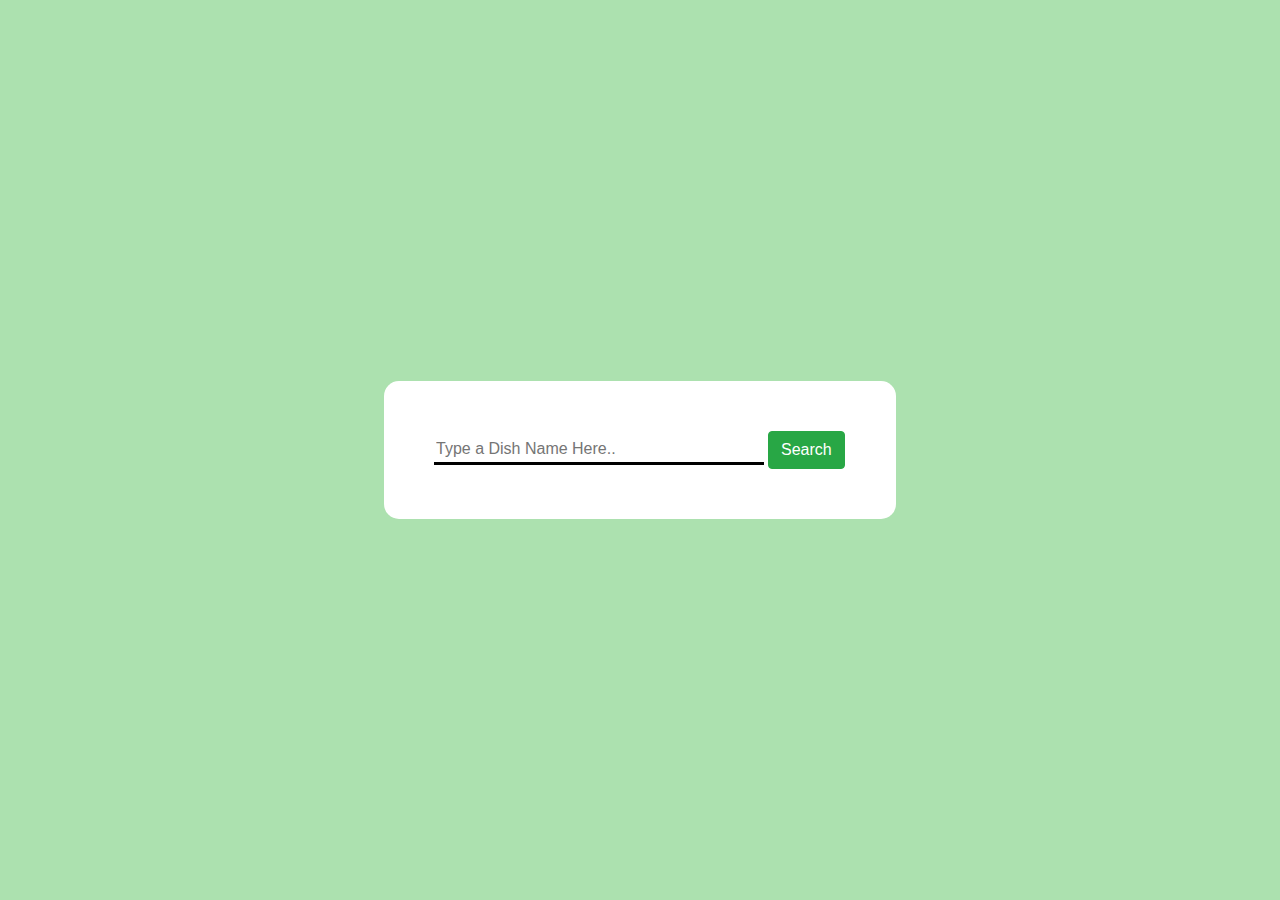
<file: index.html>
<!DOCTYPE html>
<html lang="en" dir="ltr">
  <head>
    <meta charset="utf-8">
    <title>Recipe website</title>
      <link rel="stylesheet" href="https://maxcdn.bootstrapcdn.com/bootstrap/4.0.0/css/bootstrap.min.css" integrity="sha384-Gn5384xqQ1aoWXA+058RXPxPg6fy4IWvTNh0E263XmFcJlSAwiGgFAW/dAiS6JXm" crossorigin="anonymous">
    <link rel="stylesheet" href="css/styles.css">
  </head>
  <body>

    <div class="input">
      <input type="search" id="inp" class="search" placeholder="Type a Dish Name Here.." />
        <button type="button" id="bt" class="btn btn-success">Search</button>
    </div>

<script src="index.js" charset="utf-8"></script>
  </body>
</html>
</file>
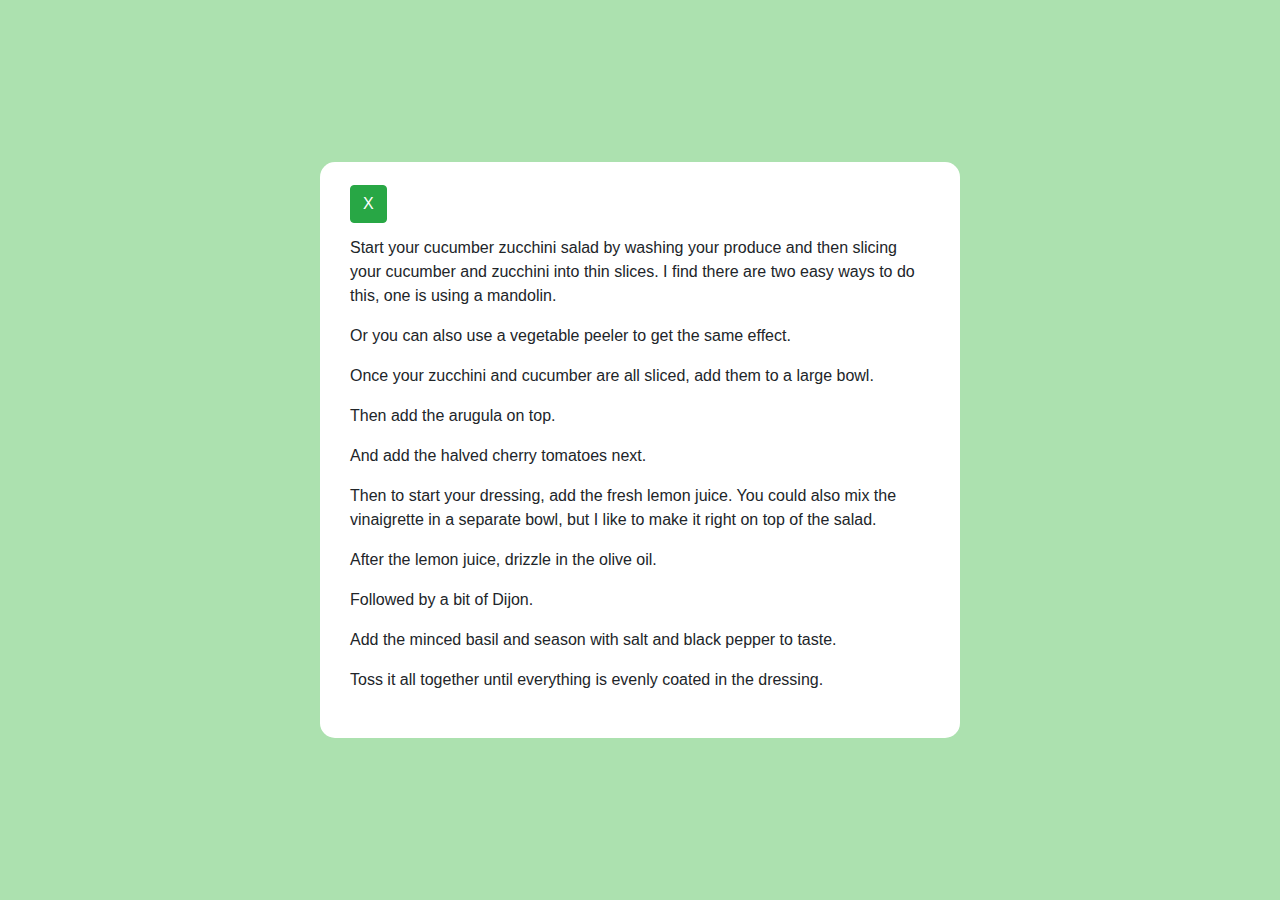
<file: salad-recipe.html>
<!DOCTYPE html>
<html lang="en" dir="ltr">
  <head>
    <meta charset="utf-8">
    <title>salad recipe</title>
      <link rel="stylesheet" href="https://maxcdn.bootstrapcdn.com/bootstrap/4.0.0/css/bootstrap.min.css" integrity="sha384-Gn5384xqQ1aoWXA+058RXPxPg6fy4IWvTNh0E263XmFcJlSAwiGgFAW/dAiS6JXm" crossorigin="anonymous">
      <link rel="stylesheet" href="css/styles.css">
  </head>
  <body>
  <div class="rec">
   <button type="button"  class="rmv btn btn-success"><a href="index.html">X</a></button>
    <p>Start your cucumber zucchini salad by washing your produce and then slicing your cucumber and zucchini into thin slices. I find there are two easy ways to do this, one is using a mandolin.</p>
    <p>Or you can also use a vegetable peeler to get the same effect.</p>
    <p>Once your zucchini and cucumber are all sliced, add them to a large bowl.</p>
    <p>Then add the arugula on top.</p>
    <p>And add the halved cherry tomatoes next.</p>
    <p>Then to start your dressing, add the fresh lemon juice. You could also mix the vinaigrette in a separate bowl, but I like to make it right on top of the salad.</p>
    <p>After the lemon juice, drizzle in the olive oil.</p>
    <p>Followed by a bit of Dijon.</p>
    <p>Add the minced basil and season with salt and black pepper to taste.</p>
    <p>Toss it all together until everything is evenly coated in the dressing.</p>
  </div>
  </body>
</html>
</file>
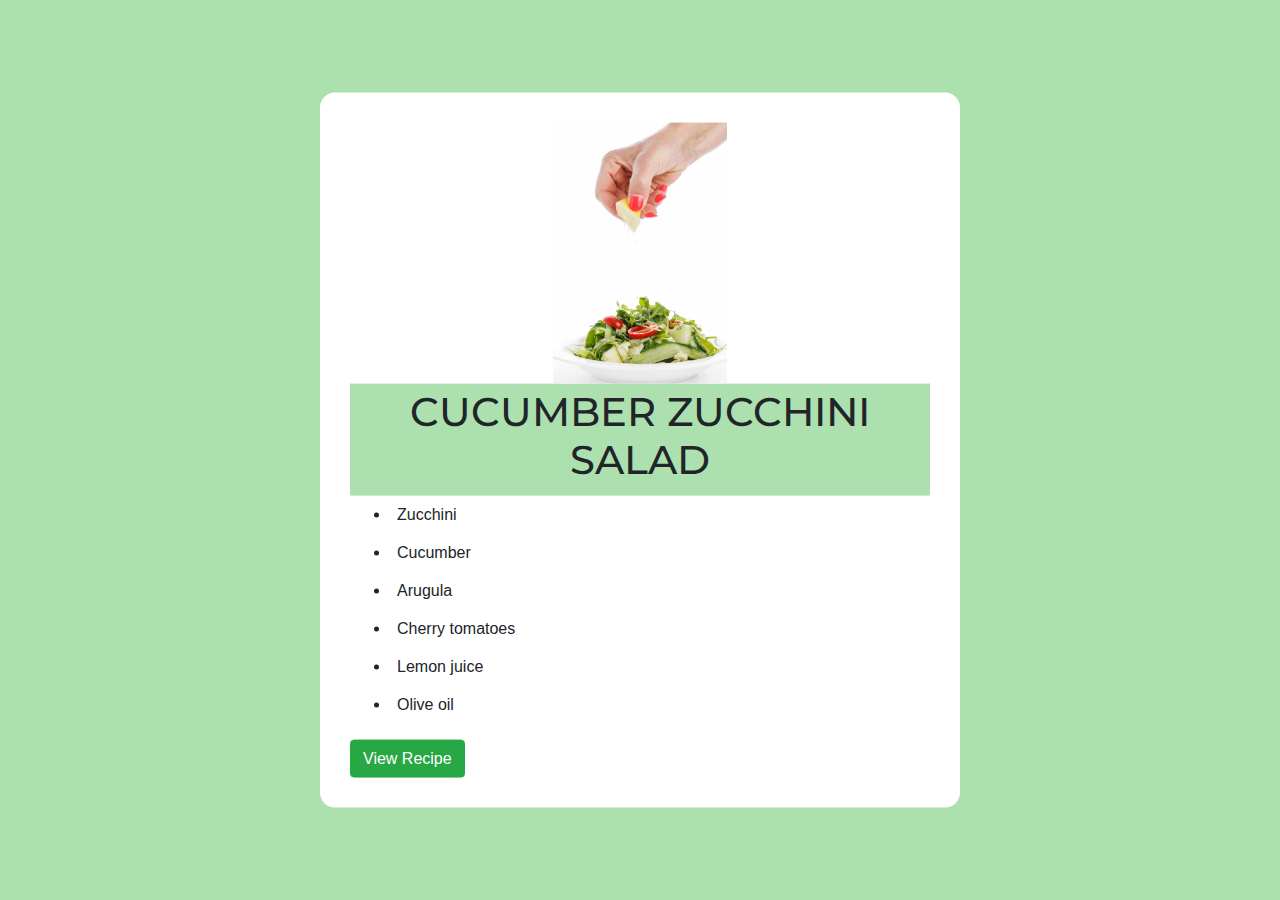
<file: salad.html>
<!DOCTYPE html>
<html lang="en" dir="ltr">
  <head>
    <meta charset="utf-8">
    <title>salad</title>
    <link rel="stylesheet" href="https://maxcdn.bootstrapcdn.com/bootstrap/4.0.0/css/bootstrap.min.css" integrity="sha384-Gn5384xqQ1aoWXA+058RXPxPg6fy4IWvTNh0E263XmFcJlSAwiGgFAW/dAiS6JXm" crossorigin="anonymous">
      <link rel="stylesheet" href="css/styles.css">
      <link rel="preconnect" href="https://fonts.googleapis.com">
    <link rel="preconnect" href="https://fonts.gstatic.com" crossorigin>
    <link href="https://fonts.googleapis.com/css2?family=Merriweather&family=Montserrat&family=Sacramento&display=swap" rel="stylesheet">
  </head>
  <body>
    <div class="ing">
      <img src="images/salad.jpg" alt="">
      <div class="name">
        <h1> CUCUMBER ZUCCHINI SALAD</h1>
      </div>
      <ul>
        <li> Zucchini</li>
        <li>Cucumber </li>
        <li>Arugula </li>
        <li>Cherry tomatoes </li>
        <li>Lemon juice </li>
        <li>Olive oil </li>

      </ul>
      <button type="button" id="sal" class="btn btn-success"><a href="salad-recipe.html">View Recipe</a></button>

    </div>

 
  </body>
</html>
</file>
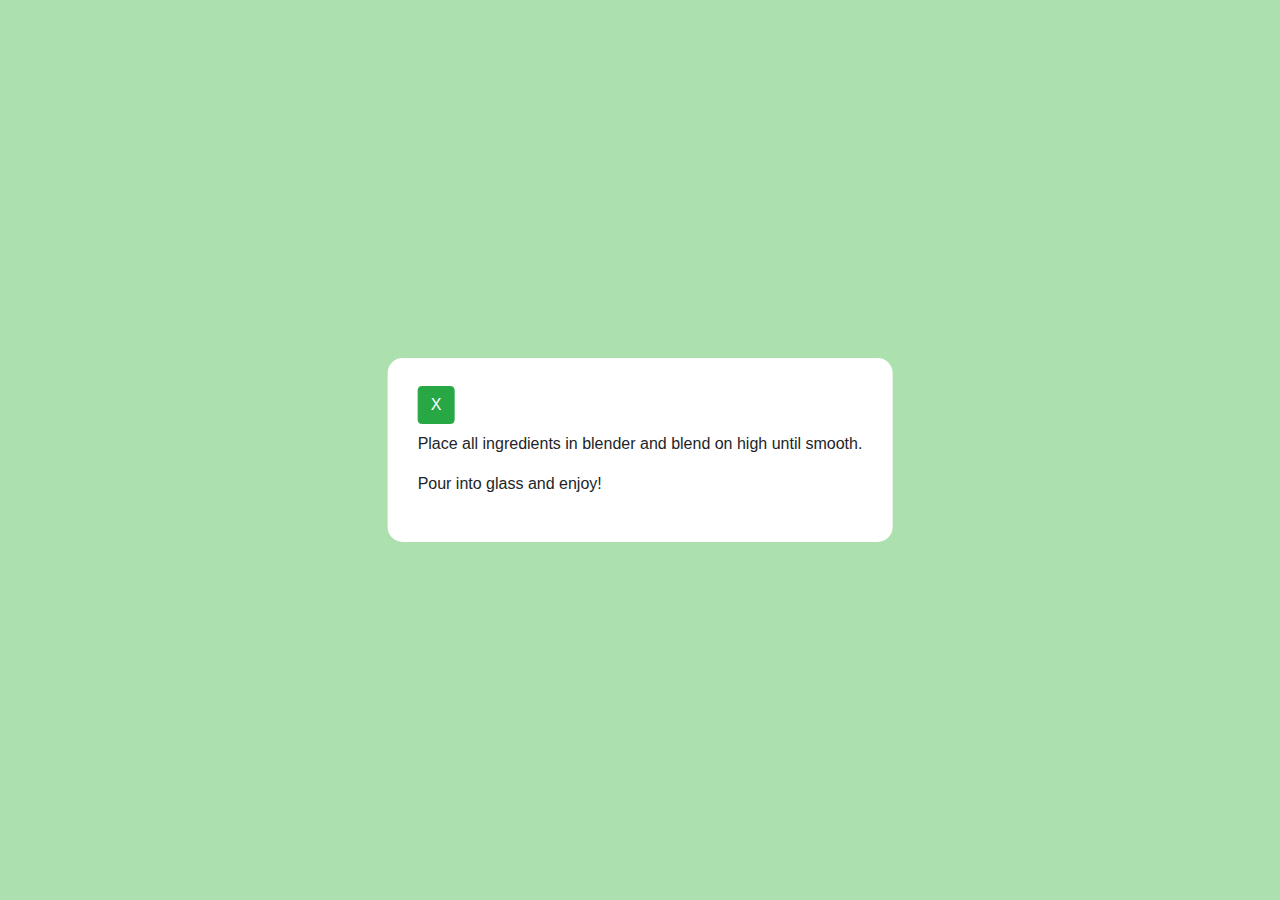
<file: smoothie-recipe.html>
<!DOCTYPE html>
<html lang="en" dir="ltr">
  <head>
    <meta charset="utf-8">
    <title>smoothie recipe</title>
      <link rel="stylesheet" href="https://maxcdn.bootstrapcdn.com/bootstrap/4.0.0/css/bootstrap.min.css" integrity="sha384-Gn5384xqQ1aoWXA+058RXPxPg6fy4IWvTNh0E263XmFcJlSAwiGgFAW/dAiS6JXm" crossorigin="anonymous">
      <link rel="stylesheet" href="css/styles.css">
  </head>
  <body>
  <div class="rec">
   <button type="button"  class="rmv btn btn-success"><a href="index.html">X</a></button>
    <p>Place all ingredients in blender and blend on high until smooth.</p>
    <p>Pour into glass and enjoy!</p>
  </div>
  </body>
</html>
</file>
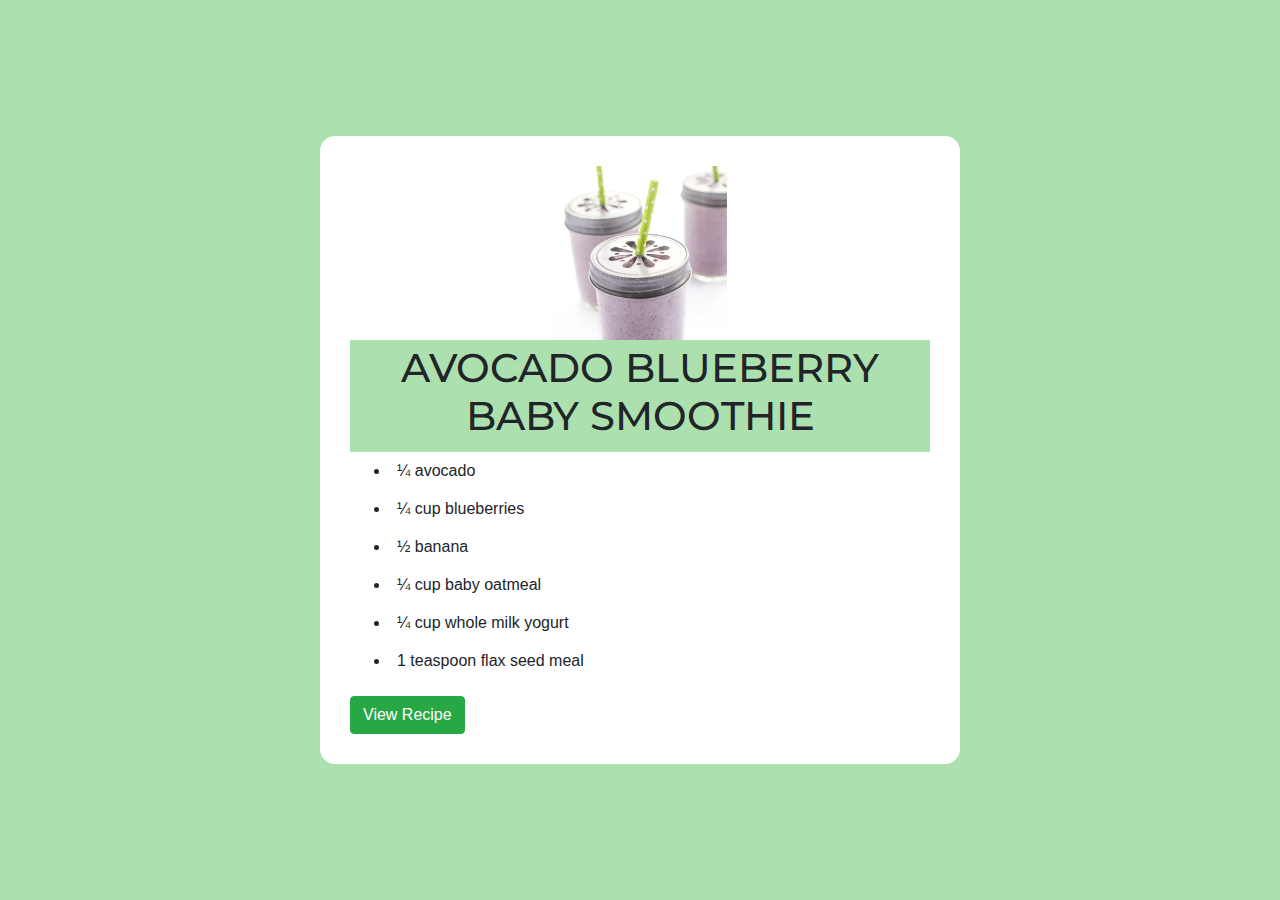
<file: smoothie.html>
<!DOCTYPE html>
<html lang="en" dir="ltr">
  <head>
    <meta charset="utf-8">
    <title>smoothie</title>
    <link rel="stylesheet" href="https://maxcdn.bootstrapcdn.com/bootstrap/4.0.0/css/bootstrap.min.css" integrity="sha384-Gn5384xqQ1aoWXA+058RXPxPg6fy4IWvTNh0E263XmFcJlSAwiGgFAW/dAiS6JXm" crossorigin="anonymous">
      <link rel="stylesheet" href="css/styles.css">
      <link rel="preconnect" href="https://fonts.googleapis.com">
    <link rel="preconnect" href="https://fonts.gstatic.com" crossorigin>
    <link href="https://fonts.googleapis.com/css2?family=Merriweather&family=Montserrat&family=Sacramento&display=swap" rel="stylesheet">
  </head>
  <body>
    <div class="ing">
      <img src="images/Smoothie.jpg" alt="">
      <div class="name">
        <h1> AVOCADO BLUEBERRY BABY SMOOTHIE </h1>
      </div>
      <ul>
        <li>¼ avocado </li>
        <li>¼ cup blueberries </li>
        <li>½ banana </li>
        <li>¼ cup baby oatmeal </li>
        <li>¼ cup whole milk yogurt </li>
        <li> 1 teaspoon flax seed meal</li>
      </ul>
      <button type="button" id="smoo" class="btn btn-success"><a href="smoothie-recipe.html">View Recipe</a></button>

    </div>
 
  </body>
</html>
</file>
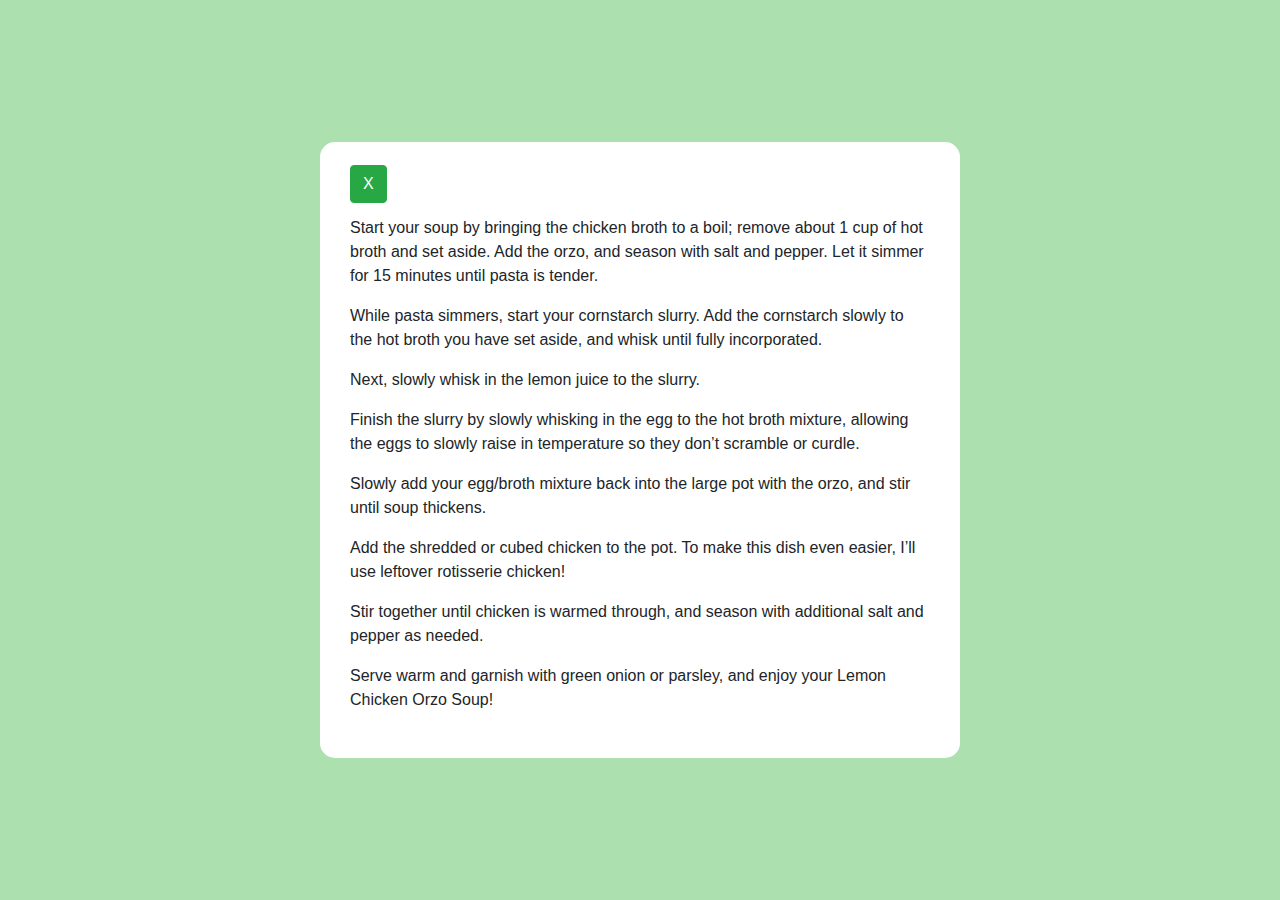
<file: soup-recipe.html>
<!DOCTYPE html>
<html lang="en" dir="ltr">
  <head>
    <meta charset="utf-8">
    <title>soup recipe</title>
      <link rel="stylesheet" href="https://maxcdn.bootstrapcdn.com/bootstrap/4.0.0/css/bootstrap.min.css" integrity="sha384-Gn5384xqQ1aoWXA+058RXPxPg6fy4IWvTNh0E263XmFcJlSAwiGgFAW/dAiS6JXm" crossorigin="anonymous">
      <link rel="stylesheet" href="css/styles.css">
  </head>
  <body>
  <div class="rec">
       <button type="button"  class="rmv btn btn-success"><a href="index.html">X</a></button>
    <p>Start your soup by bringing the chicken broth to a boil; remove about 1 cup of hot broth and set aside. Add the orzo, and season with salt and pepper. Let it simmer for 15 minutes until pasta is tender.</p>
    <p>While pasta simmers, start your cornstarch slurry. Add the cornstarch slowly to the hot broth you have set aside, and whisk until fully incorporated.</p>
    <p>Next, slowly whisk in the lemon juice to the slurry.</p>
    <p>Finish the slurry by slowly whisking in the egg to the hot broth mixture, allowing the eggs to slowly raise in temperature so they don’t scramble or curdle.</p>
    <p>Slowly add your egg/broth mixture back into the large pot with the orzo, and stir until soup thickens.</p>
    <p>Add the shredded or cubed chicken to the pot. To make this dish even easier, I’ll use leftover rotisserie chicken!</p>
    <p>Stir together until chicken is warmed through, and season with additional salt and pepper as needed.</p>
    <p>Serve warm and garnish with green onion or parsley, and enjoy your Lemon Chicken Orzo Soup!</p>
  </div>

  </body>
</html>
</file>
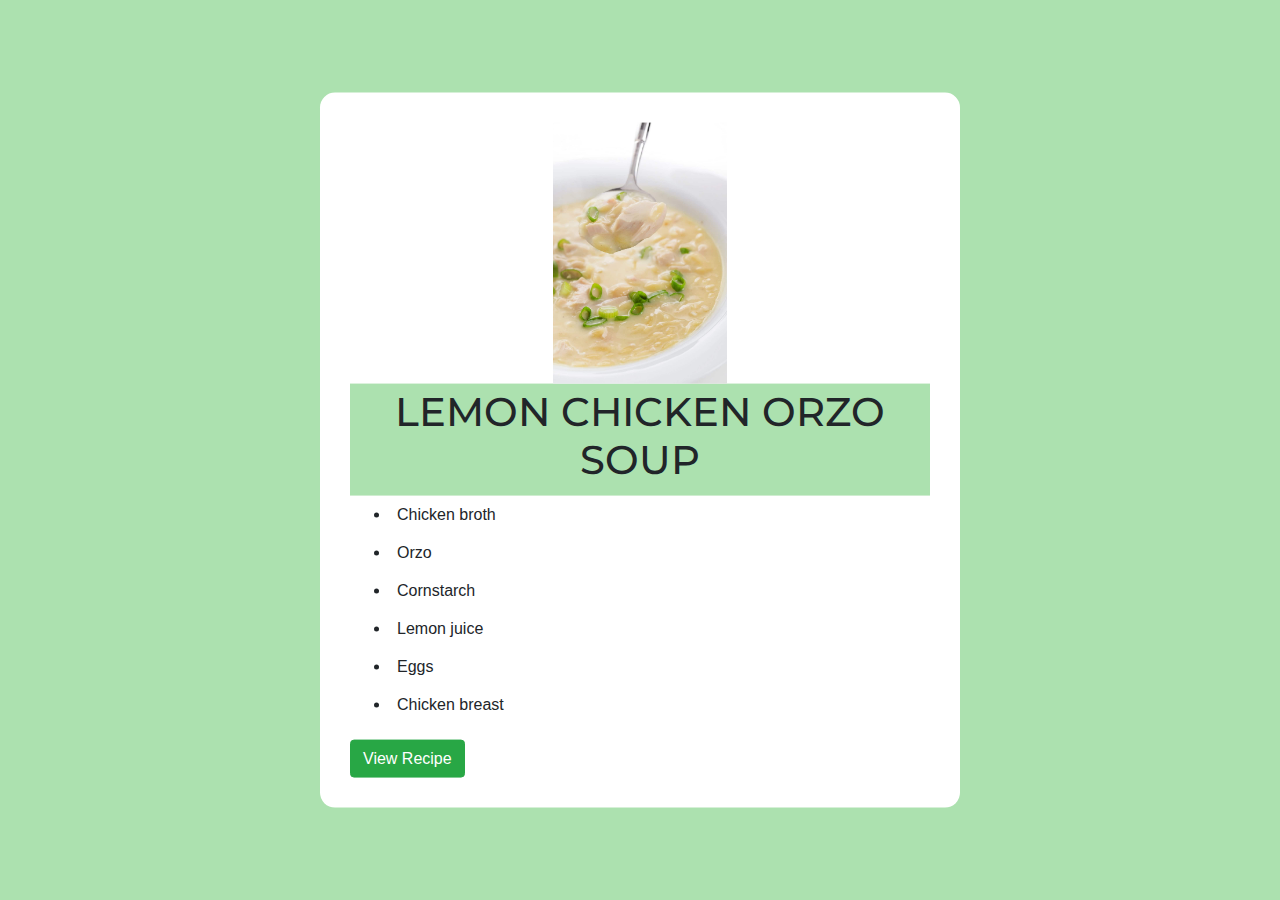
<file: soup.html>
<!DOCTYPE html>
<html lang="en" dir="ltr">
  <head>
    <meta charset="utf-8">
    <title>soup</title>
    <link rel="stylesheet" href="https://maxcdn.bootstrapcdn.com/bootstrap/4.0.0/css/bootstrap.min.css" integrity="sha384-Gn5384xqQ1aoWXA+058RXPxPg6fy4IWvTNh0E263XmFcJlSAwiGgFAW/dAiS6JXm" crossorigin="anonymous">
    <link rel="stylesheet" href="css/styles.css">
    <link rel="preconnect" href="https://fonts.googleapis.com">
  <link rel="preconnect" href="https://fonts.gstatic.com" crossorigin>
  <link href="https://fonts.googleapis.com/css2?family=Merriweather&family=Montserrat&family=Sacramento&display=swap" rel="stylesheet">
  </head>
  <body>
    <div class="ing">
      <img src="images/soup.jpg" alt="">
      <div class="name">
        <h1>LEMON CHICKEN ORZO SOUP</h1>
      </div>
      <ul>
        <li>Chicken broth</li>
        <li>Orzo</li>
        <li>Cornstarch</li>
        <li>Lemon juice</li>
        <li>Eggs</li>
        <li>Chicken breast</li>
      </ul>
      <button type="button" id="sou" class="btn btn-success"><a href="soup-recipe.html">View Recipe</a></button>

    </div>
 
  </body>
</html>
</file>
<file: css/styles.css>
body{background-color:#ACE1AF }
img{
height:30%;
width: 30%;
position: relative;
left:35%;
 }
 li{
   font-family:sans-serif;
   padding:7px
 }
 p{
   font-family: sans-serif;
 }
 a:link,a:visited{
   text-decoration: none;
   color:white;
 }



.input{
    border-radius: 15px;
background-color: white;
  position: absolute;
  top: 50%;
  left: 50%;
  transform: translate(-50%, -50%);
  padding: 50px;
width:40%;
}
 .search{
   border:none;
   outline: none;
    border-bottom: solid;
    width:80%;
 }
 .ing{
   border-radius: 15px;
   background-color: white;
   position: absolute;
   top: 50%;
   left: 50%;
   transform: translate(-50%, -50%);
   padding: 30px;
 }
 .name{
   background-color:#ACE1AF;
   text-align:center;

   font-family: 'Montserrat', sans-serif;
   padding: 4px
 }
 .rec{
   border-radius: 15px;
   background-color: white;
   position: absolute;
   top: 50%;
   left: 50%;
   transform: translate(-50%, -50%);
   padding: 30px;
   padding-top:50px
 }
 .rmv{
margin-top: -7%;
font-family: sans-serif;
 }
</file>
